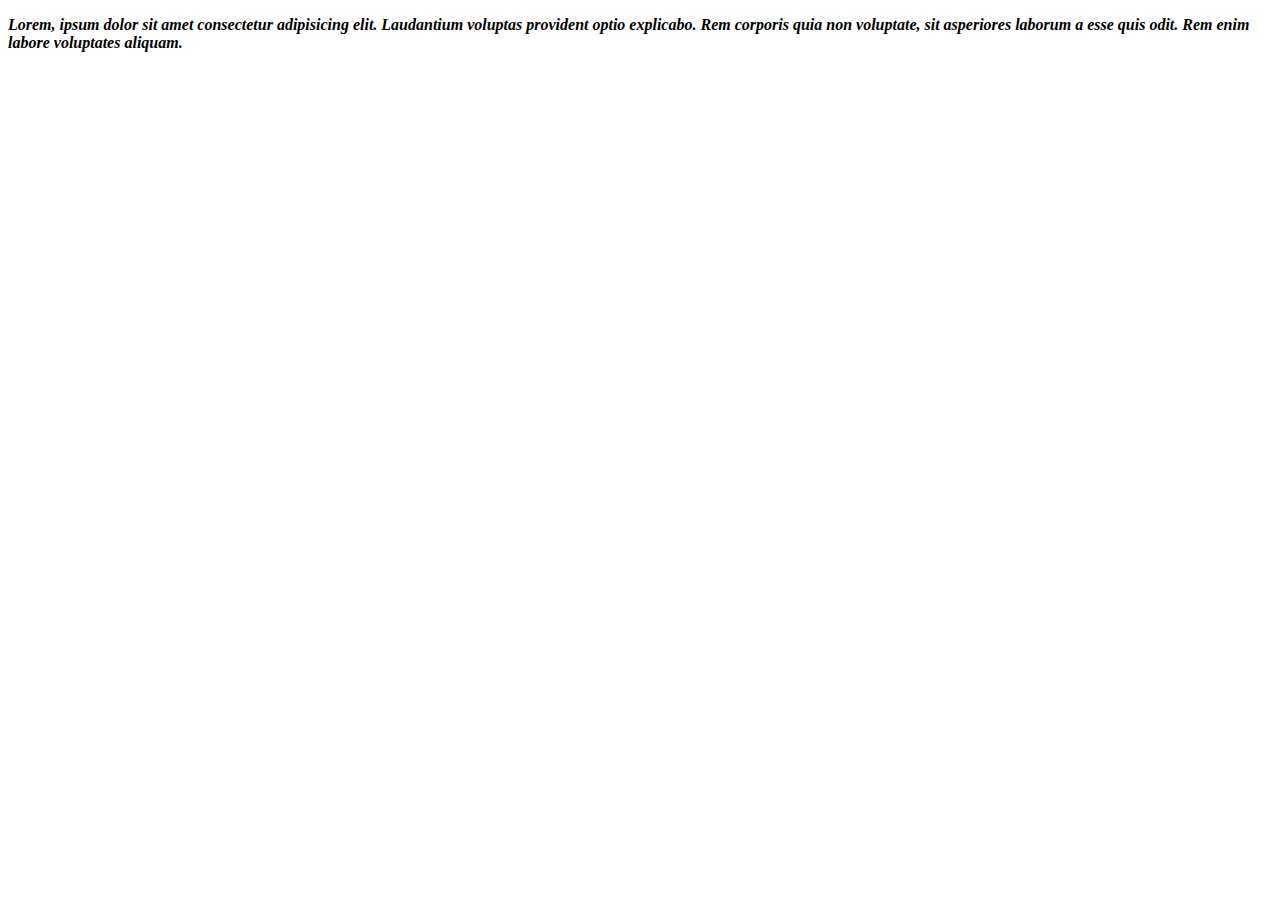
<file: aula2/Pratica1/index.html>
<!DOCTYPE html>
<html lang="en">
<head>
    <meta charset="UTF-8">
    <meta name="viewport" content="width=device-width, initial-scale=1.0">
    <title>Aula 2</title>
    <link rel="icon" type="image/x-icon" href="https://img.icons8.com/?size=100&id=25284&format=png&color=000000">
</head>
<body>
    <p><b><em>Lorem, ipsum dolor sit amet consectetur adipisicing elit. Laudantium voluptas provident optio explicabo. Rem corporis quia non voluptate, sit asperiores laborum a esse quis odit. Rem enim labore voluptates aliquam.</em></b></p>
</body>
</html>
</file>
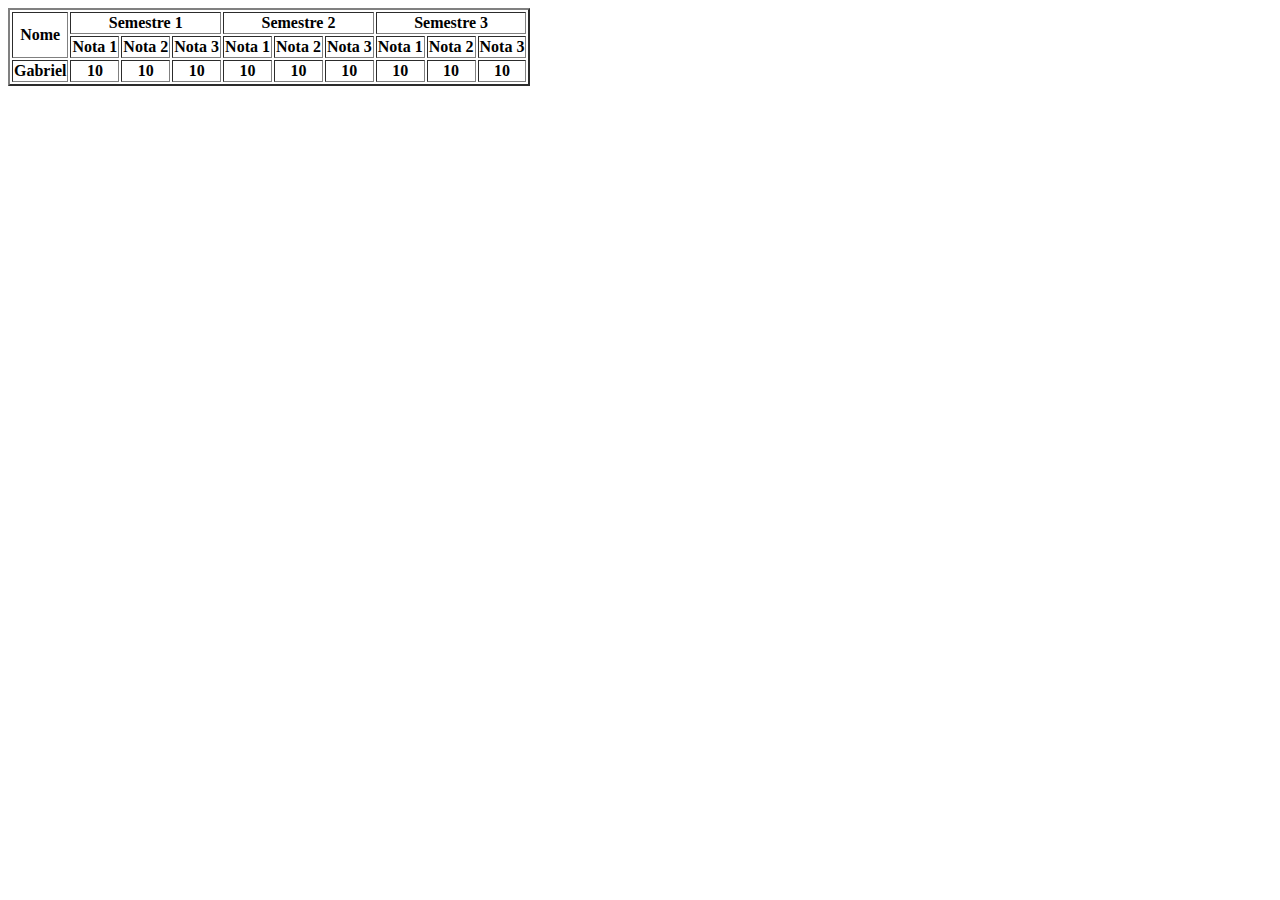
<file: aula3/pratica1/index.html>
<!DOCTYPE html>
<html lang="en">
<head>
    <meta charset="UTF-8">
    <meta name="viewport" content="width=device-width, initial-scale=1.0">
    <title>Document</title>
</head>
<body>
    <table border ="2px">
        <thead>
            <tr>
                <th rowspan = "2">Nome</th>
                <th colspan = "3">Semestre 1</th>
                <th colspan = "3">Semestre 2</th>
                <th colspan = "3">Semestre 3</th>
            </tr>
            <tr>
                <th>Nota 1</th>
                <th>Nota 2</th>
                <th>Nota 3</th>
                <th>Nota 1</th>
                <th>Nota 2</th>
                <th>Nota 3</th>
                <th>Nota 1</th>
                <th>Nota 2</th>
                <th>Nota 3</th>
            </tr>
            <tbody>
                <th>Gabriel</th>
                <th>10</th>
                <th>10</th>
                <th>10</th>
                <th>10</th>
                <th>10</th>
                <th>10</th>
                <th>10</th>
                <th>10</th>
                <th>10</th>
            </tbody>
        </thead>
    </table>
</body>
</html>
</file>
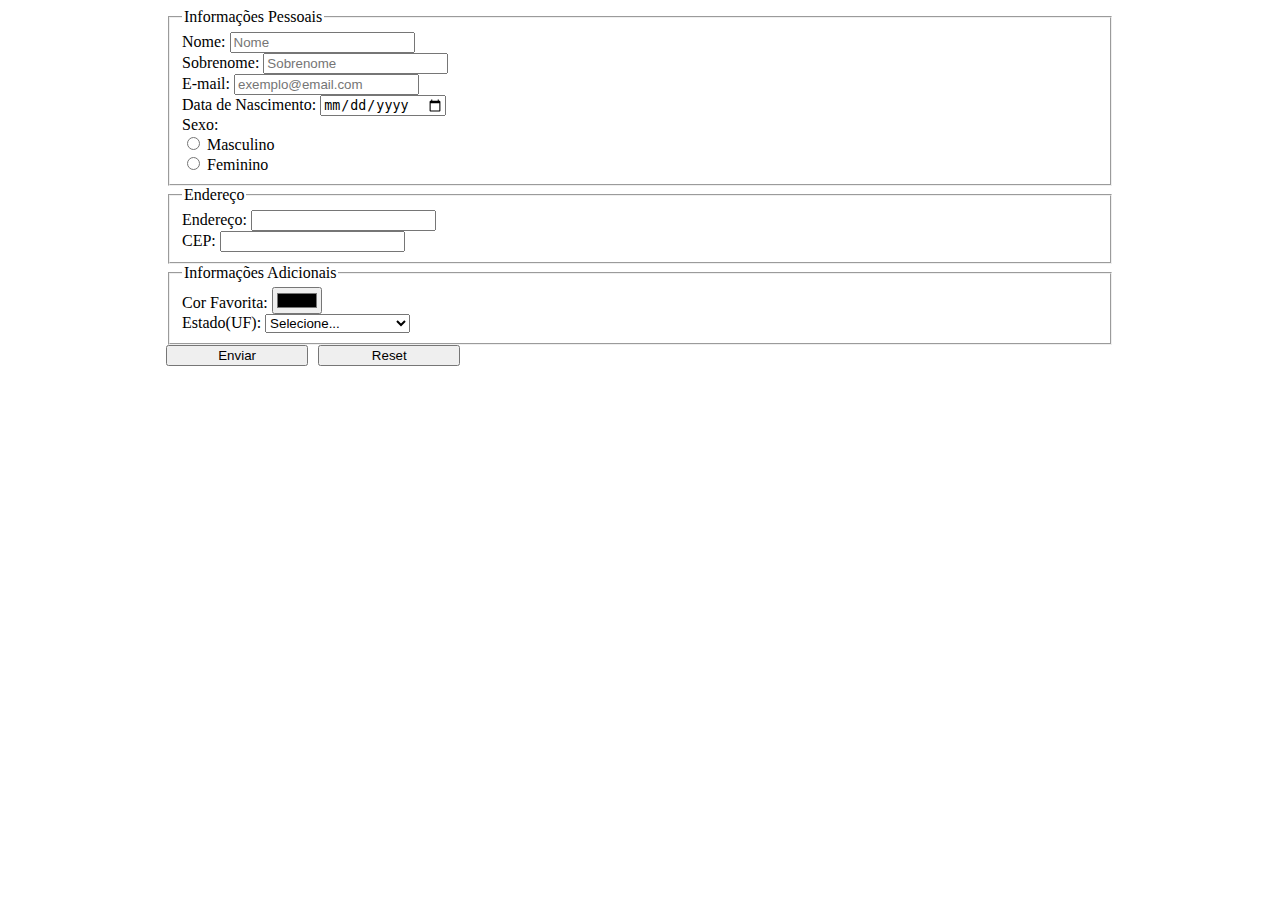
<file: aula3/pratica2/index.html>
<!DOCTYPE html>
<html lang="pt-br">
<head>
    <meta charset="UTF-8">
    <meta name="viewport" content="width=device-width, initial-scale=1.0">
    <title>Ai Papai</title>
    <link rel="stylesheet" href="style.css">
</head>
<body>
    <main>
        <form action="pessoa.php" method="post">
            <fieldset class="pessoal">
                <legend>Informações Pessoais</legend>
                <label for="Nome">Nome: </label>
                <input type="text" name="Nome" id="Nome" required maxlength="100" placeholder="Nome"><br>
                <label for="Sobrenome">Sobrenome: </label>
                <input type="text" name="Sobrenome" id="Sobrenome" required maxlength="100" placeholder="Sobrenome"><br>
                <label for="email">E-mail: </label>
                <input type="email" name="email" required placeholder="exemplo@email.com"><br>
                <label for="date">Data de Nascimento: </label>
                <input type="date" name="date" min="01/01/1920" max="01/01/2024"><br>
                <label for="sexo">Sexo: </label><br>
                <input type="radio" name="sexo" id="Masculino" value="Masculino">
                <label for="Masculino"> Masculino</label><br>
                <input type="radio" name="sexo" id="Feminino" value="Feminino">
                <label for="Feminino"> Feminino</label>
            </fieldset>
            <fieldset class="endereco">
                <legend>Endereço</legend>
                <label for="endereco">Endereço: </label>
                <input type="text" id="endereco" name="endereco"><br>
                <label for="cep">CEP: </label>
                <input type="text" id="cep" name="cep"><br>
            </fieldset>
            <fieldset class="adicional">
                <legend>Informações Adicionais</legend>
                <label for="cor">Cor Favorita: </label>
                <input type="color" name="cor" id="cor"><br>
                <label for="estado">Estado(UF): </label>
                <select name="estado" id="estado">
                    <option value="" selected disabled>Selecione...</option>
                    <option value="AC">Acre</option>
                    <option value="AL">Alagoas</option>
                    <option value="AP">Amapá</option>
                    <option value="AM">Amazonas</option>
                    <option value="BA">Bahia</option>
                    <option value="CE">Ceará</option>
                    <option value="DF">Distrito Federal</option>
                    <option value="ES">Espírito Santo</option>
                    <option value="GO">Goiás</option>
                    <option value="MA">Maranhão</option>
                    <option value="MT">Mato Grosso</option>
                    <option value="MS">Mato Grosso do Sul</option>
                    <option value="MG">Minas Gerais</option>
                    <option value="PA">Pará</option>
                    <option value="PB">Paraíba</option>
                    <option value="PR">Paraná</option>
                    <option value="PE">Pernambuco</option>
                    <option value="PI">Piauí</option>
                    <option value="RJ">Rio de Janeiro</option>
                    <option value="RN">Rio Grande do Norte</option>
                    <option value="RS">Rio Grande do Sul</option>
                    <option value="RO">Rondônia</option>
                    <option value="RR">Roraima</option>
                    <option value="SC">Santa Catarina</option>
                    <option value="SP">São Paulo</option>
                    <option value="SE">Sergipe</option>
                    <option value="TO">Tocantins</option>
                </select>
            </fieldset>
            <div class="botoes">
                <button type="submit">Enviar</button>
                <button type="reset">Reset</button>
            </div>
        </form>
    </main>
</body>
</html>
</file>
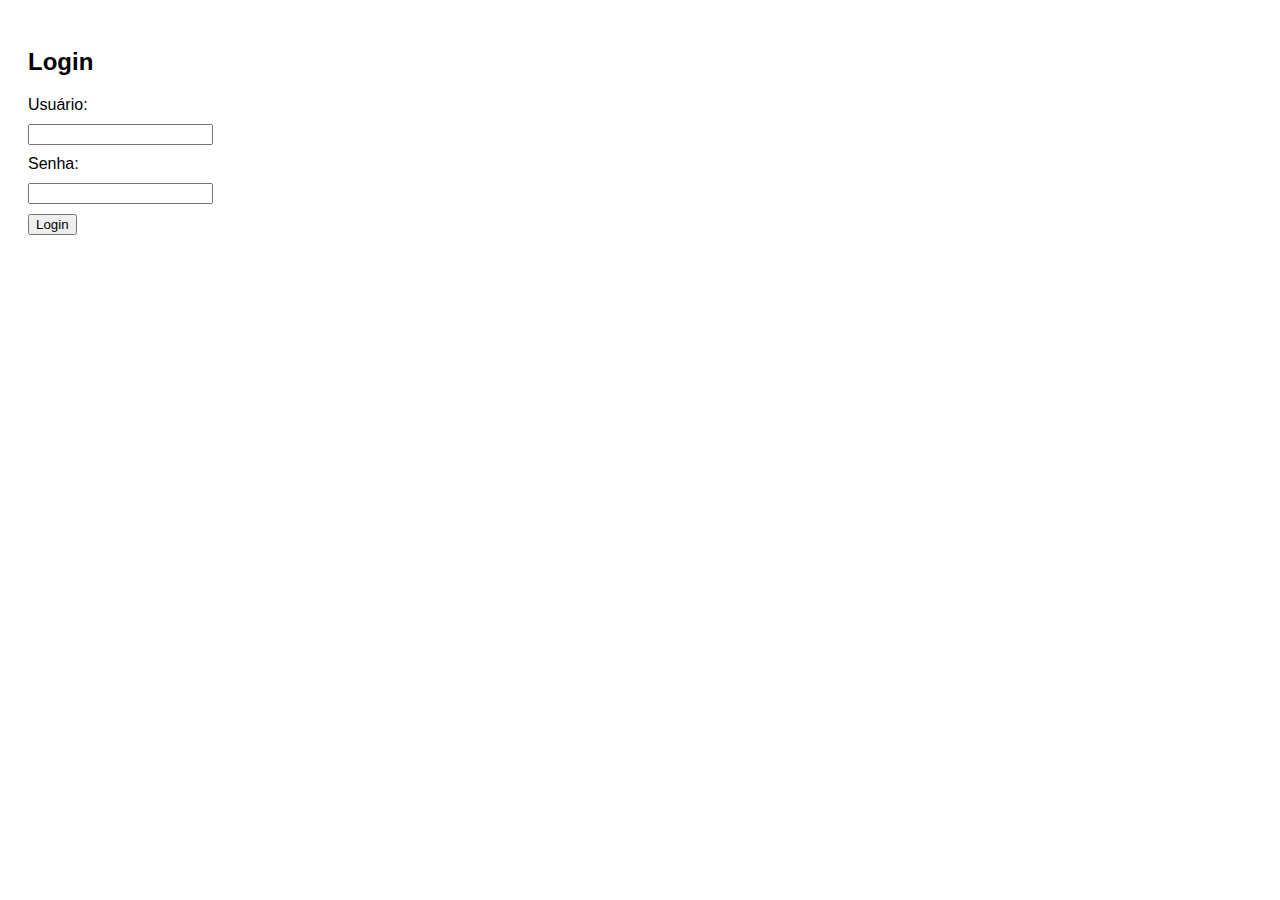
<file: aula4/pratica1/index.html>
<!DOCTYPE html>
<html lang="pt-BR">
<head>
  <meta charset="UTF-8">
  <title>Página de Login</title>
  <link rel="stylesheet" href="style.css">
</head>
<body>

  <h2>Login</h2>

  <label for="usuario">Usuário:</label>
  <input type="text" id="usuario" name="usuario">

  <label for="senha">Senha:</label>
  <input type="password" id="senha" name="senha">

  <button onclick="verificarLogin()">Login</button>

  <script src="index.js"></script>

</body>
</html>
</file>
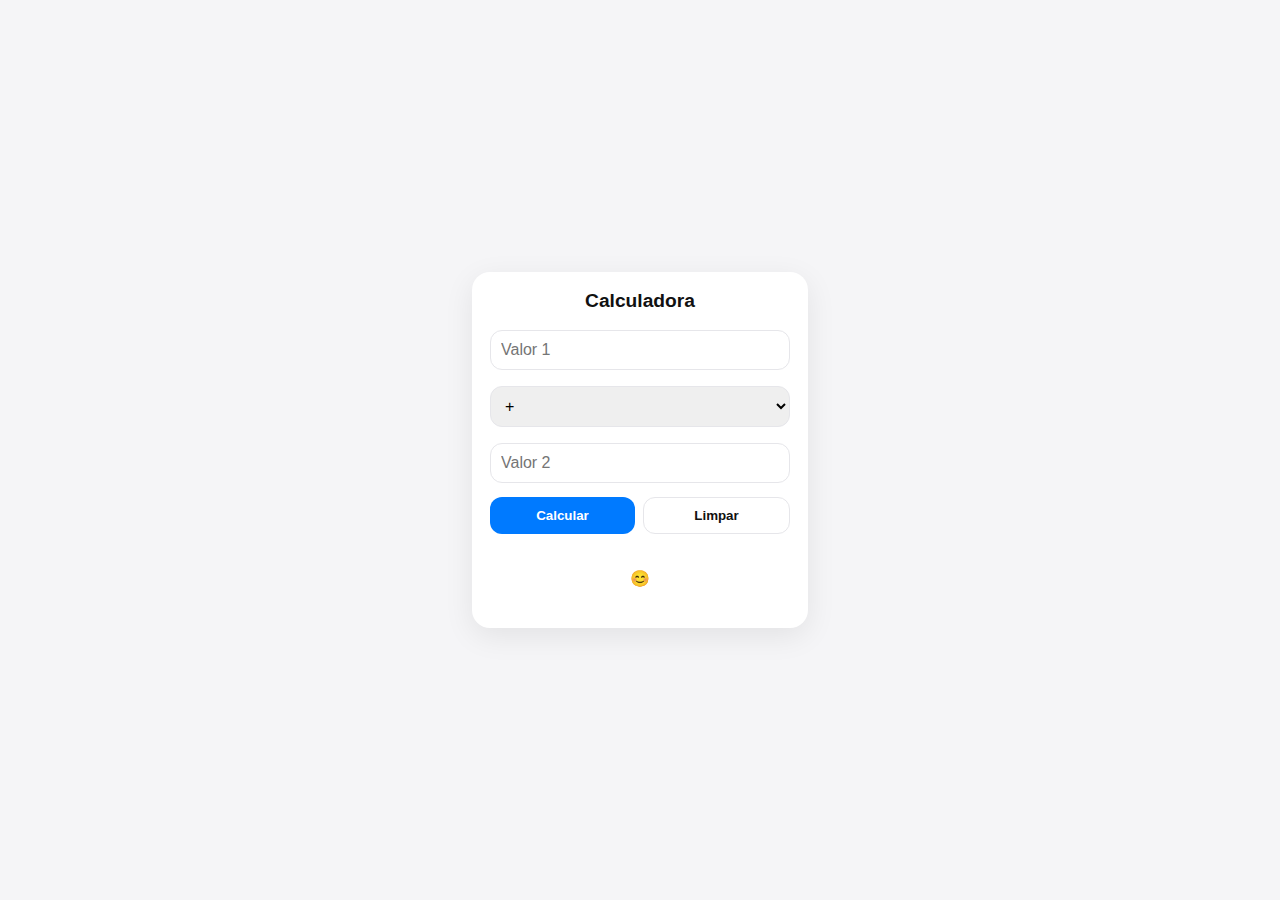
<file: aula5/Calculadora/index.html>
<!DOCTYPE html>
<html lang="pt-BR">
<head>
  <meta charset="utf-8" />
  <meta name="viewport" content="width=device-width,initial-scale=1" />
  <title>Calculadora</title>
  <link rel="stylesheet" href="style.css">
</head>
<body>
  <div class="calc">
    <h1>Calculadora</h1>

    <input id="valor1" type="number" placeholder="Valor 1" />
    <select id="operador">
      <option value="+">+</option>
      <option value="-">-</option>
      <option value="*">×</option>
      <option value="/">÷</option>
    </select>
    <input id="valor2" type="number" placeholder="Valor 2" />

    <div class="row">
      <button id="calcBtn" type="button">Calcular</button>
      <button id="clearBtn" type="button">Limpar</button>
    </div>

    <div id="resultado" aria-live="polite">😊</div>
  </div>

  <script src="script.js" defer></script>
</body>
</html>
</file>
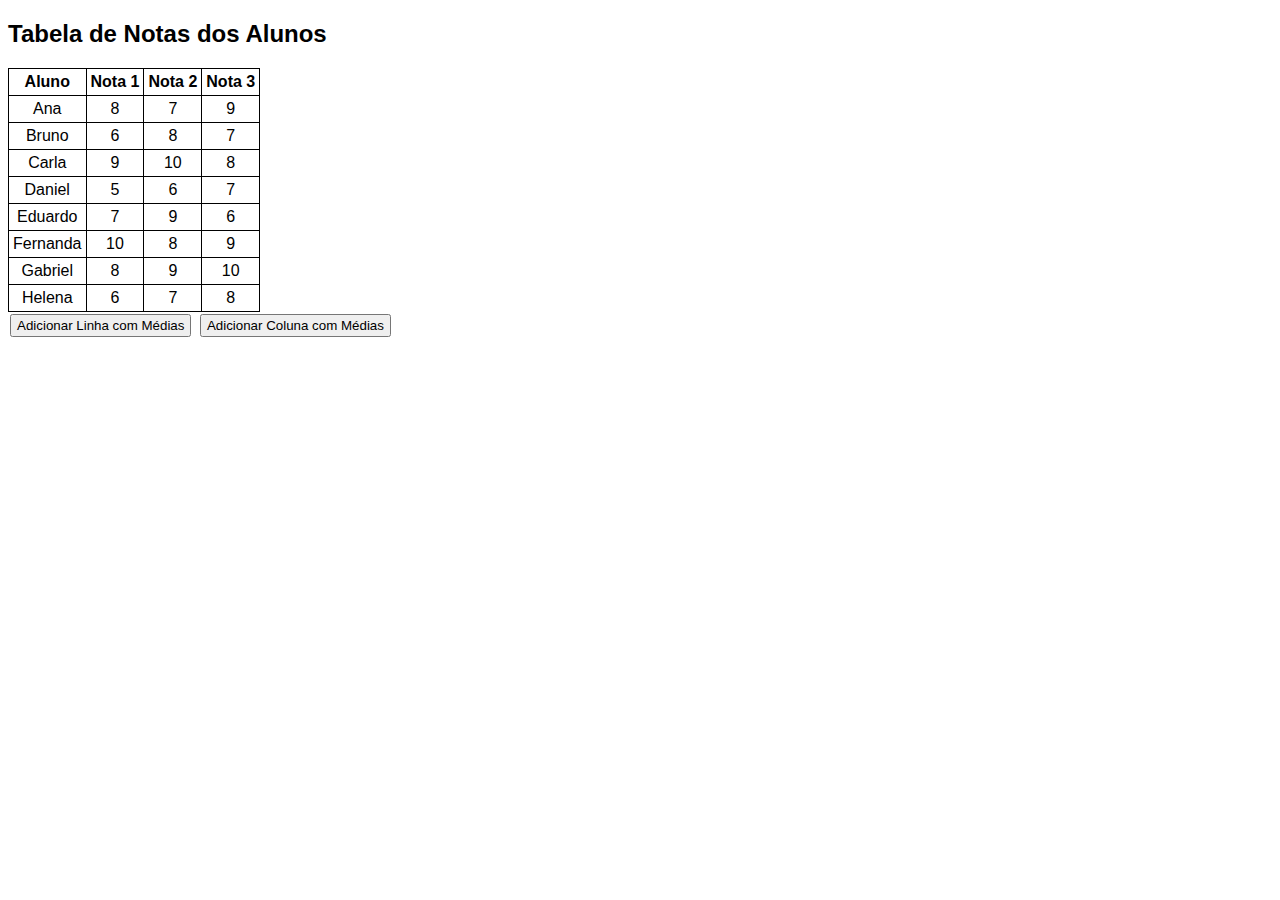
<file: aula5/TabelaDeDados/index.html>
<!DOCTYPE html>
<html lang="pt-BR">
<head>
  <meta charset="UTF-8">
  <title>Tabela de Notas</title>
  <link rel="stylesheet" href="style.css">
</head>
<body>
  <h2>Tabela de Notas dos Alunos</h2>

  <table id="tabela-notas">
    <thead>
      <tr>
        <th>Aluno</th>
        <th>Nota 1</th>
        <th>Nota 2</th>
        <th>Nota 3</th>
      </tr>
    </thead>

    <tbody>
      <tr>
        <td>Ana</td>
        <td>8</td>
        <td>7</td>
        <td>9</td>
      </tr>
      <tr>
        <td>Bruno</td>
        <td>6</td>
        <td>8</td>
        <td>7</td>
      </tr>
      <tr>
        <td>Carla</td>
        <td>9</td>
        <td>10</td>
        <td>8</td>
      </tr>
      <tr>
        <td>Daniel</td>
        <td>5</td>
        <td>6</td>
        <td>7</td>
      </tr>
      <tr>
        <td>Eduardo</td>
        <td>7</td>
        <td>9</td>
        <td>6</td>
      </tr>
      <tr>
        <td>Fernanda</td>
        <td>10</td>
        <td>8</td>
        <td>9</td>
      </tr>
      <tr>
        <td>Gabriel</td>
        <td>8</td>
        <td>9</td>
        <td>10</td>
      </tr>
      <tr>
        <td>Helena</td>
        <td>6</td>
        <td>7</td>
        <td>8</td>
      </tr>
    </tbody>
  </table>

  <div class="botoes-container">
    <button id="btn-linha-media">Adicionar Linha com Médias</button>
    <button id="btn-coluna-media">Adicionar Coluna com Médias</button>
  </div>

  <script src="script.js"></script>
</body>
</html>
</file>
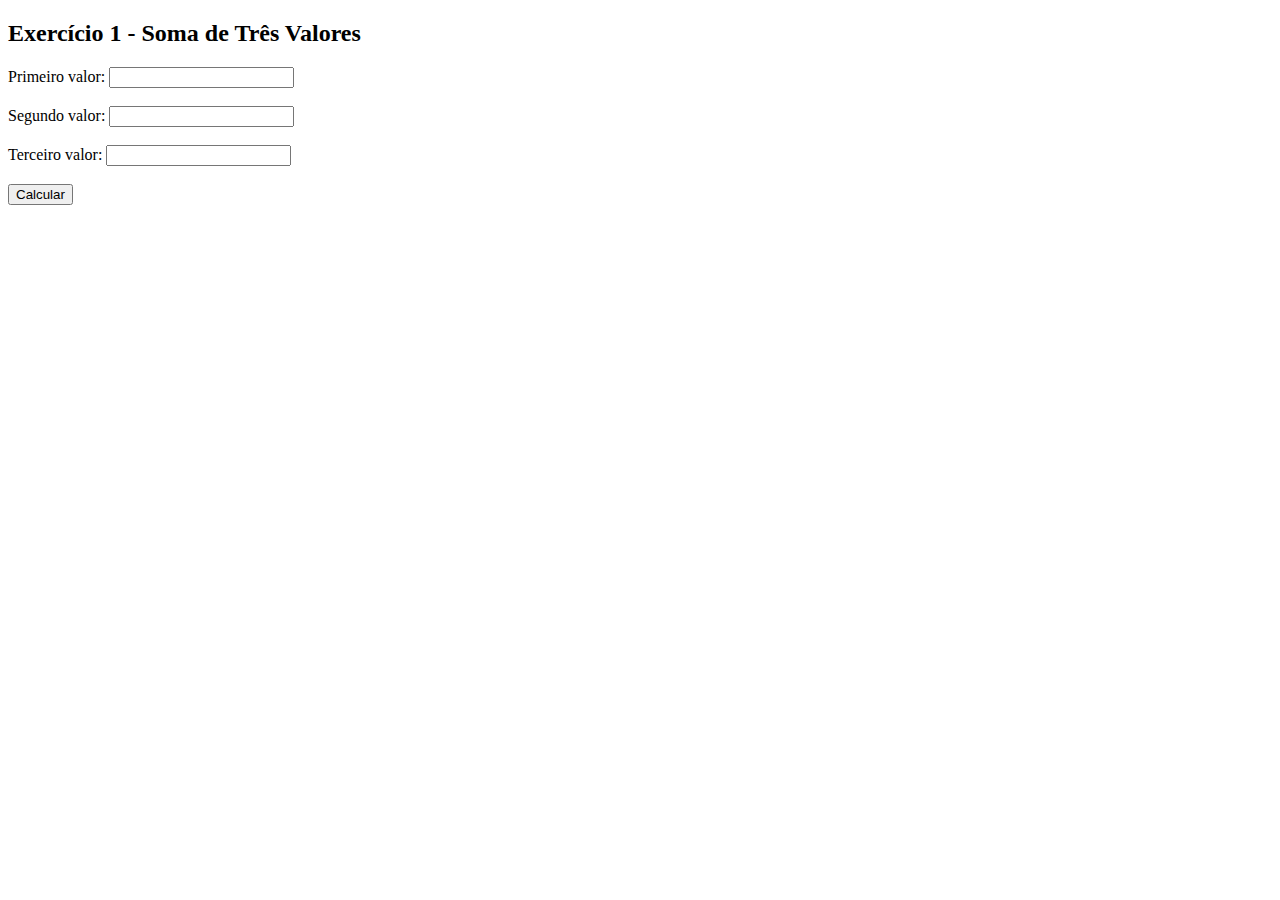
<file: aula8/FolhaExercicios/ex001/index.html>
<!DOCTYPE html>
<html lang="pt-br">
<head>
    <meta charset="UTF-8">
    <title>Exercício 1</title>
</head>
<body>
    <h2>Exercício 1 - Soma de Três Valores</h2>

    <form method="post" action="soma.php">
        <label>Primeiro valor:</label>
        <input type="number" name="valor1" required><br><br>

        <label>Segundo valor:</label>
        <input type="number" name="valor2" required><br><br>

        <label>Terceiro valor:</label>
        <input type="number" name="valor3" required><br><br>

        <input type="submit" value="Calcular">
    </form>
</body>
</html>
</file>
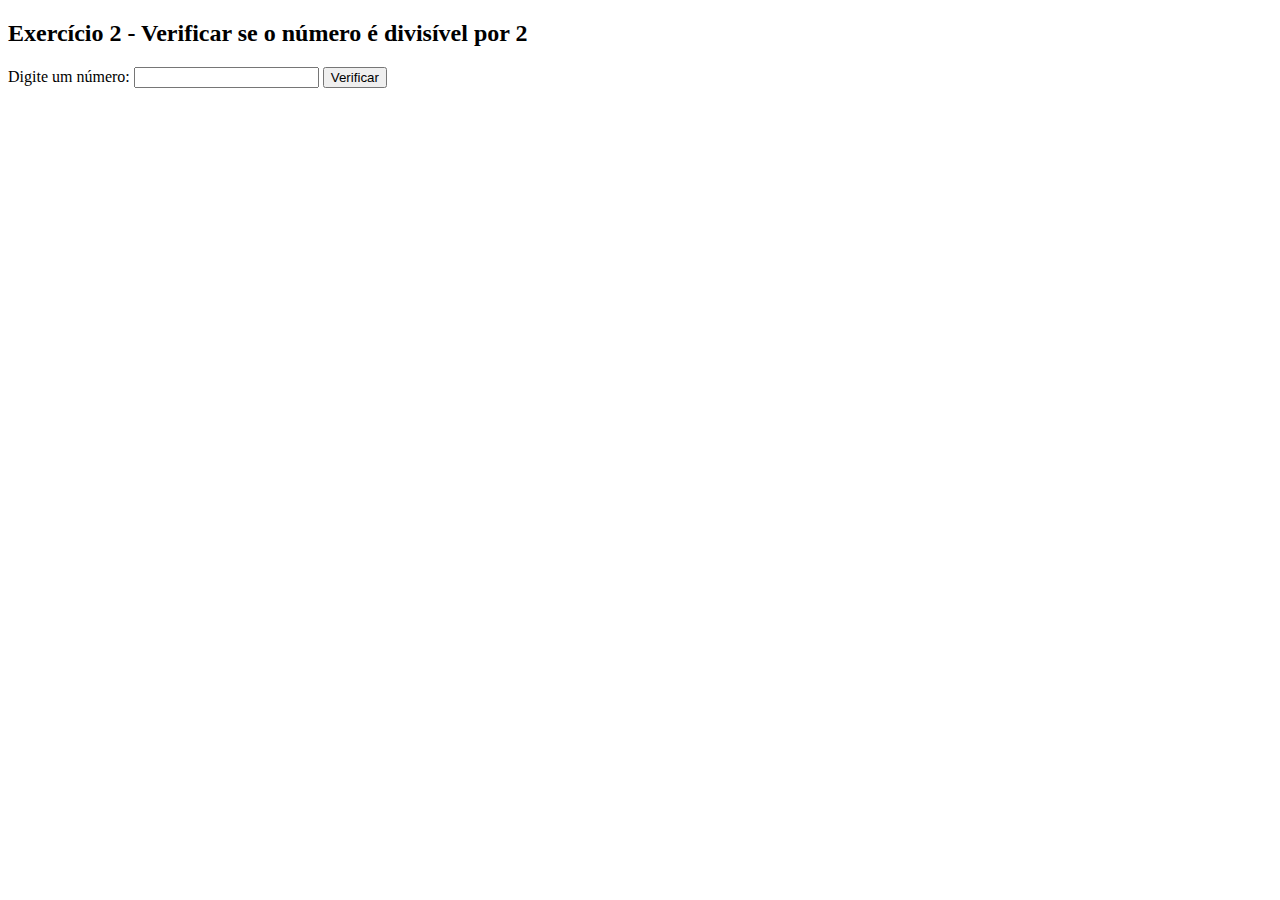
<file: aula8/FolhaExercicios/ex002/index.html>
<!DOCTYPE html>
<html lang="pt-br">
<head>
    <meta charset="UTF-8">
    <title>Exercício 2</title>
</head>
<body>
    <h2>Exercício 2 - Verificar se o número é divisível por 2</h2>

    <form method="post" action="verifica.php">
        <label>Digite um número:</label>
        <input type="number" name="numero" required>
        <input type="submit" value="Verificar">
    </form>
</body>
</html>
</file>
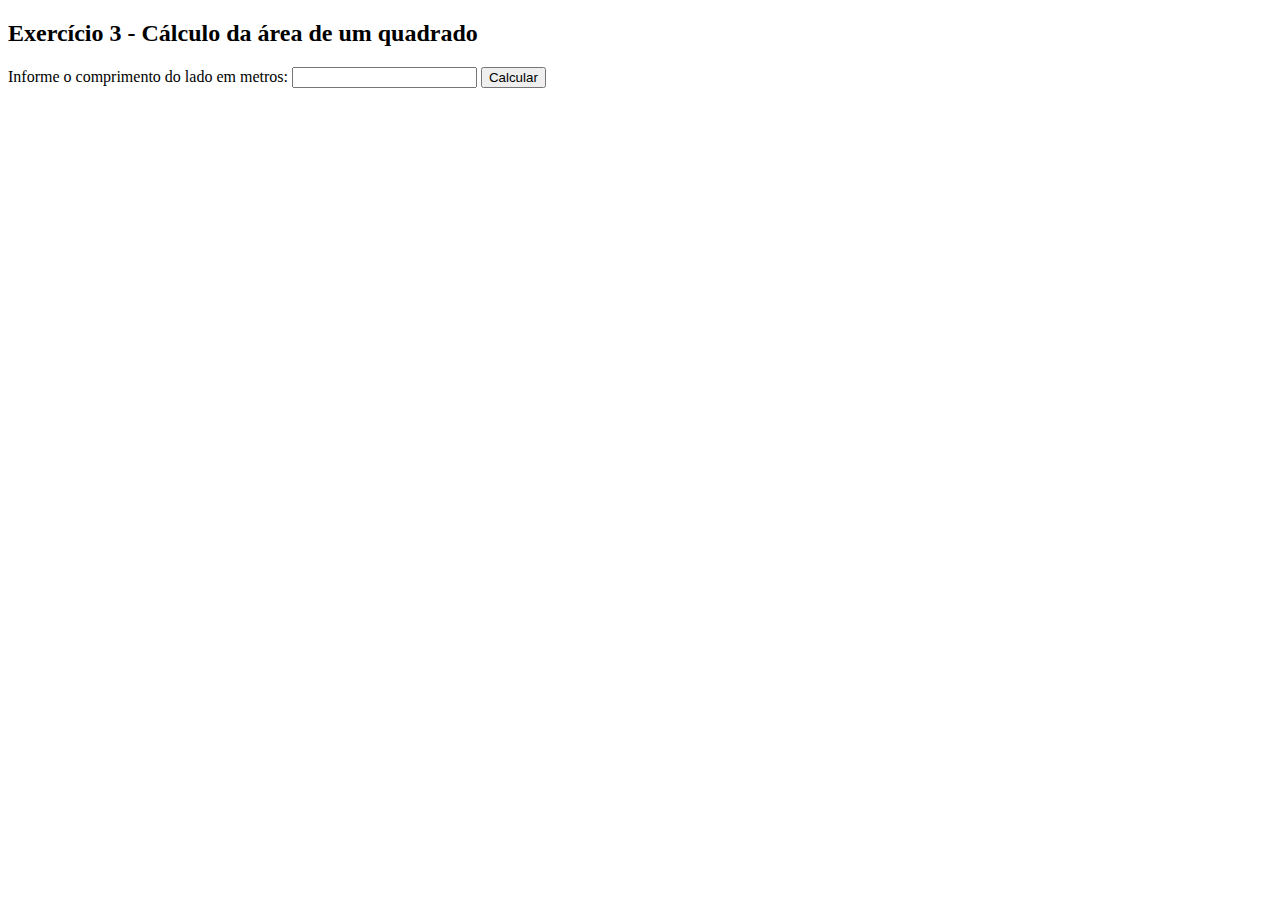
<file: aula8/FolhaExercicios/ex003/index.html>
<!DOCTYPE html>
<html lang="pt-br">
<head>
    <meta charset="UTF-8">
    <title>Exercício 3</title>
</head>
<body>
    <h2>Exercício 3 - Cálculo da área de um quadrado</h2>

    <form method="post" action="calcula.php">
        <label>Informe o comprimento do lado em metros:</label>
        <input type="number" name="lado" step="0.01" min="0" required>
        <input type="submit" value="Calcular">
    </form>
</body>
</html>
</file>
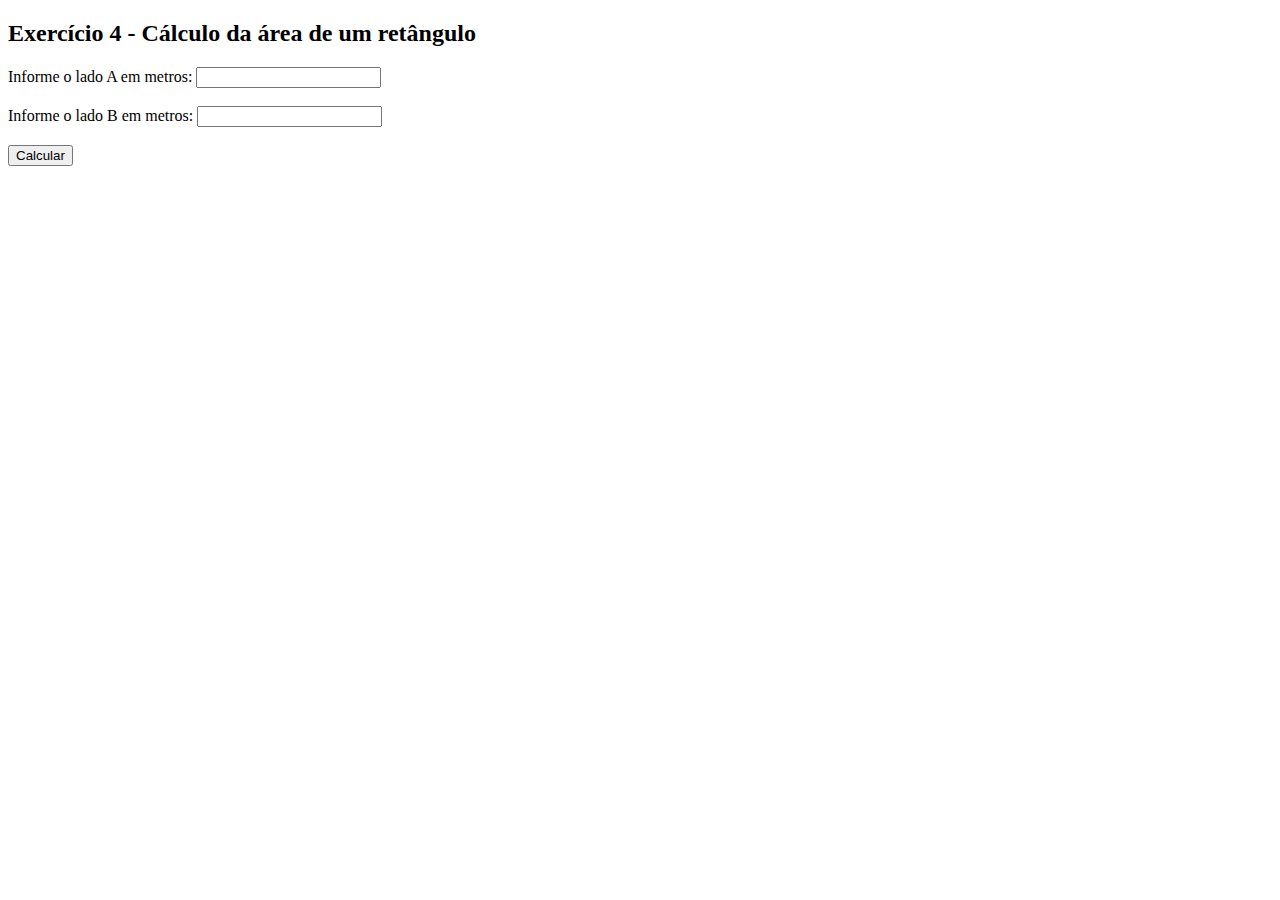
<file: aula8/FolhaExercicios/ex004/index.html>
<!DOCTYPE html>
<html lang="pt-br">
<head>
    <meta charset="UTF-8">
    <title>Exercício 4</title>
</head>
<body>
    <h2>Exercício 4 - Cálculo da área de um retângulo</h2>

    <form method="post" action="calcula.php">
        <label>Informe o lado A em metros:</label>
        <input type="number" name="ladoA" step="0.01" min="0" required><br><br>

        <label>Informe o lado B em metros:</label>
        <input type="number" name="ladoB" step="0.01" min="0" required><br><br>

        <input type="submit" value="Calcular">
    </form>
</body>
</html>
</file>
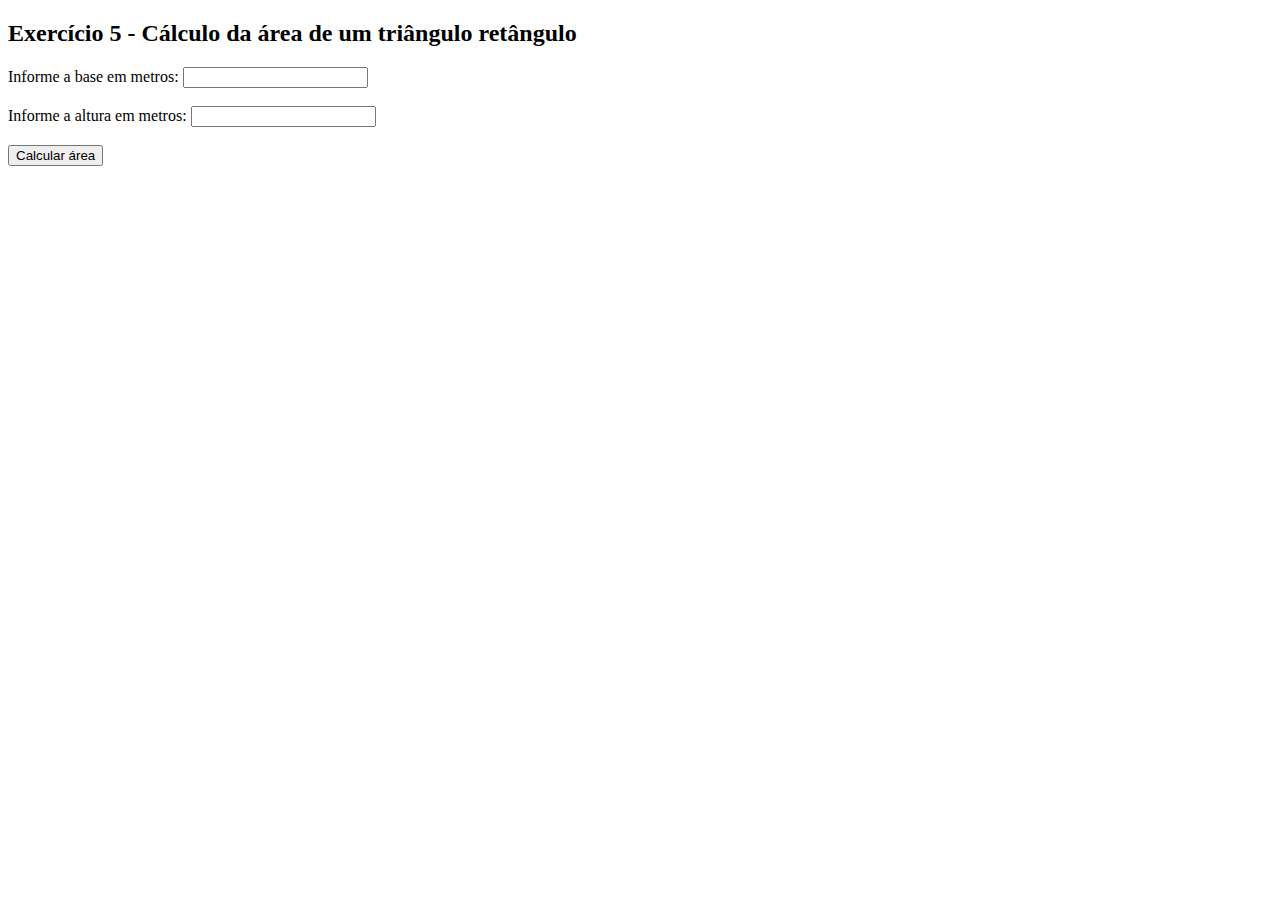
<file: aula8/FolhaExercicios/ex005/index.html>
<!DOCTYPE html>
<html lang="pt-br">
<head>
    <meta charset="UTF-8">
    <title>Exercício 5</title>
</head>
<body>
    <h2>Exercício 5 - Cálculo da área de um triângulo retângulo</h2>

    <form method="post" action="calcula.php">
        <label>Informe a base em metros:</label>
        <input type="number" name="base" step="0.01" min="0" required><br><br>

        <label>Informe a altura em metros:</label>
        <input type="number" name="altura" step="0.01" min="0" required><br><br>

        <input type="submit" value="Calcular área">
    </form>
</body>
</html>
</file>
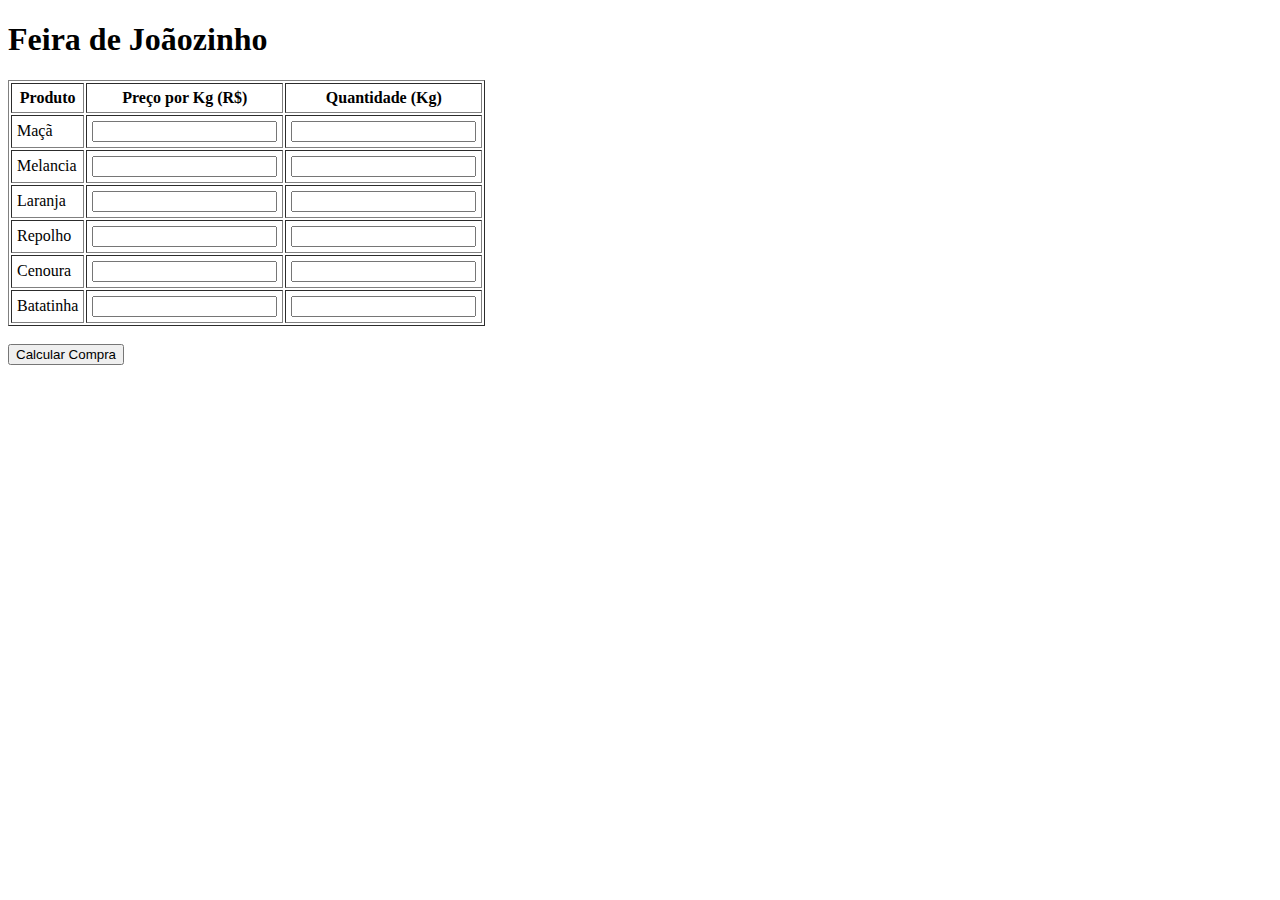
<file: aula8/FolhaExercicios/ex006/index.html>
<!DOCTYPE html>
<html lang="pt-br">
<head>
    <meta charset="UTF-8">
    <title>Compra de Joãozinho</title>
</head>
<body>
    <h1>Feira de Joãozinho</h1>
    <form action="calcula.php" method="post">
        <table border="1" cellpadding="5">
            <tr>
                <th>Produto</th>
                <th>Preço por Kg (R$)</th>
                <th>Quantidade (Kg)</th>
            </tr>
            <tr>
                <td>Maçã</td>
                <td><input type="number" step="0.01" name="preco[]" required></td>
                <td><input type="number" step="0.01" name="quantidade[]" required></td>
            </tr>
            <tr>
                <td>Melancia</td>
                <td><input type="number" step="0.01" name="preco[]" required></td>
                <td><input type="number" step="0.01" name="quantidade[]" required></td>
            </tr>
            <tr>
                <td>Laranja</td>
                <td><input type="number" step="0.01" name="preco[]" required></td>
                <td><input type="number" step="0.01" name="quantidade[]" required></td>
            </tr>
            <tr>
                <td>Repolho</td>
                <td><input type="number" step="0.01" name="preco[]" required></td>
                <td><input type="number" step="0.01" name="quantidade[]" required></td>
            </tr>
            <tr>
                <td>Cenoura</td>
                <td><input type="number" step="0.01" name="preco[]" required></td>
                <td><input type="number" step="0.01" name="quantidade[]" required></td>
            </tr>
            <tr>
                <td>Batatinha</td>
                <td><input type="number" step="0.01" name="preco[]" required></td>
                <td><input type="number" step="0.01" name="quantidade[]" required></td>
            </tr>
        </table>
        <br>
        <input type="submit" value="Calcular Compra">
    </form>
</body>
</html>
</file>
<file: aula3/pratica2/style.css>
main {
    margin: auto;
    width: 75%;
}



.botoes {
    display: flex;
    flex-direction: row;
    gap: 10px;
}

.botoes button {
    width: 15%;
}
</file>
<file: aula4/pratica1/style.css>
body {
    font-family: Arial, sans-serif;
    padding: 20px;
  }

  label, input {
    display: block;
    margin: 10px 0;
  }

  .senhaErrada {
    border: 2px solid red;
    background-color: #ffe5e5;
  }
</file>
<file: aula5/Calculadora/style.css>
body{
  font-family: -apple-system, Roboto, Arial;
  background:#f5f5f7;
  margin:0;
  height:100vh;
  display:flex;
  align-items:center;
  justify-content:center;
}

.calc{
  background:#fff;
  width:300px;
  padding:18px;
  border-radius:18px;
  box-shadow:0 8px 30px rgba(0,0,0,0.08);
  text-align:center;
}

.calc h1{margin:0 0 10px;font-size:1.2rem;color:#111}

input, select {
  width:100%;
  padding:10px;
  margin:8px 0;
  border-radius:12px;
  border:1px solid #e6e6ea;
  font-size:1rem;
  box-sizing:border-box;
}

.row{display:flex;gap:8px;margin-top:6px}
.row button{flex:1;padding:10px;border-radius:12px;border:0;font-weight:700;cursor:pointer}

#calcBtn{background:#007aff;color:#fff}
#clearBtn{background:transparent;border:1px solid #e6e6ea;color:#111}

#resultado{
  margin-top:12px;
  padding:12px;
  border-radius:12px;
  font-weight:700;
  min-height:40px;
  display:flex;
  align-items:center;
  justify-content:center;
  background:transparent;
}

.pos{ background:#dff7ea; color:#065; }
.neg{ background:#ffd6d6; color:#600; }
.zer{ background:#efefef; color:#333; }
</file>
<file: aula5/TabelaDeDados/style.css>
body {
  font-family: sans-serif;
}

table {
  border: 1px solid black;
  border-collapse: collapse;
}

th, td {
  border: 1px solid black;
  padding: 4px;
  text-align: center;
}

h2 {
  text-align: left;
}

button {
  padding: 2px 5px;
  margin: 2px;
}
</file>
